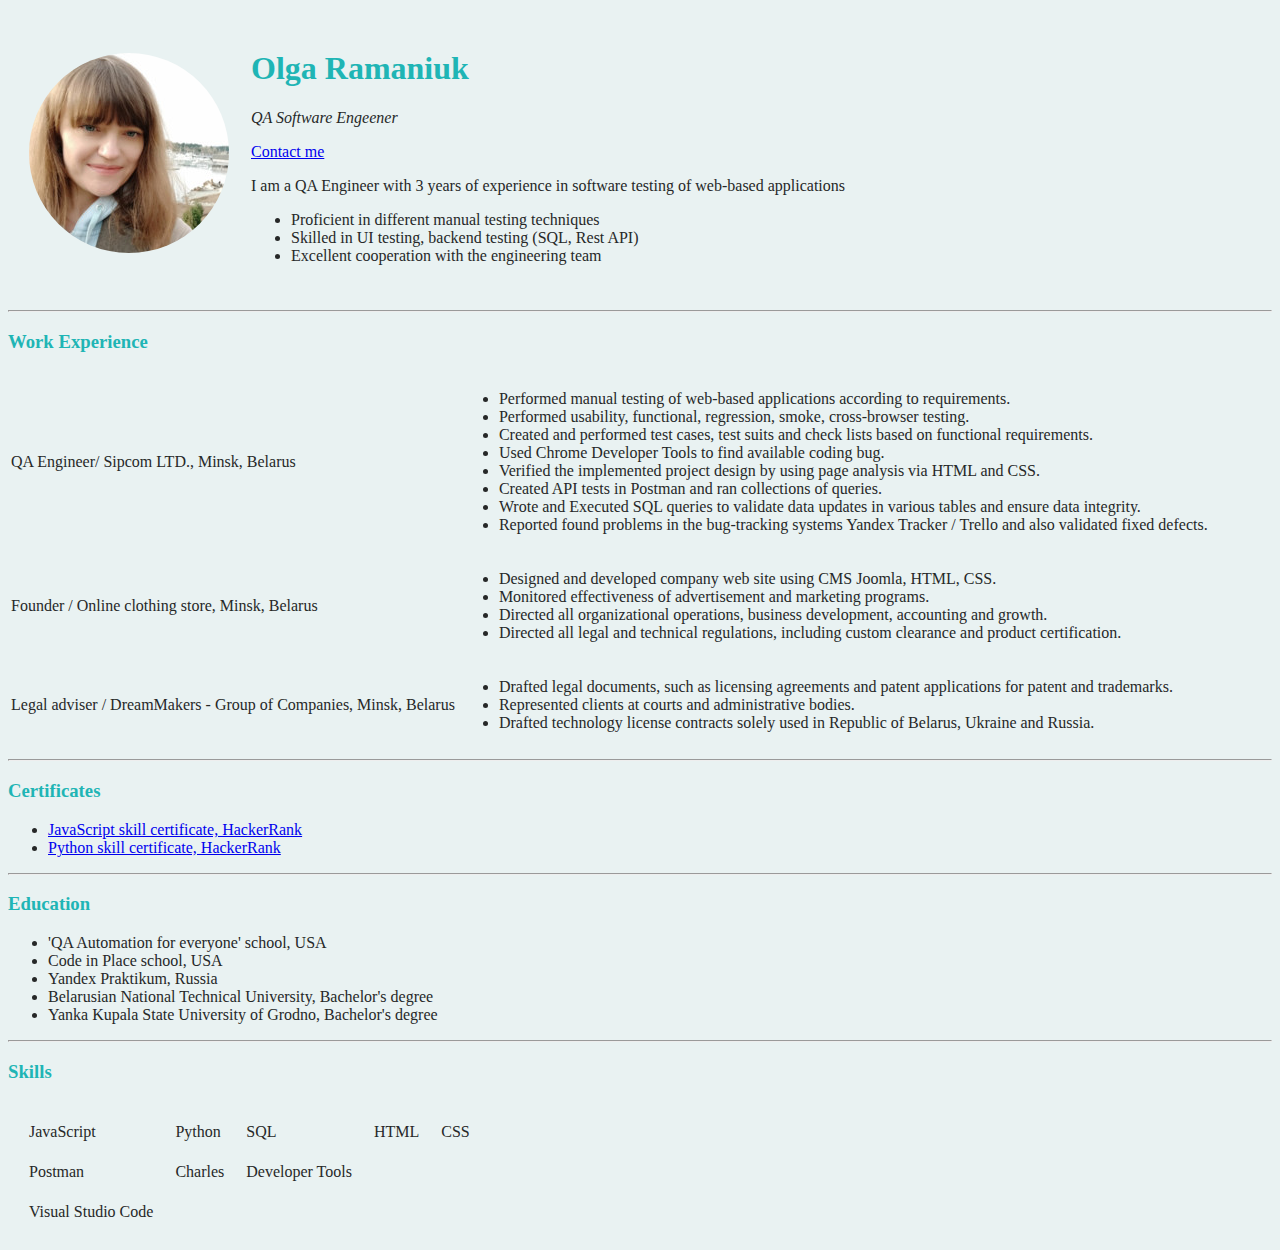
<file: index.html>
<!DOCTYPE html>
<html lang="en">
<head>
    <meta charset="UTF-8">
    <meta http-equiv="X-UA-Compatible" content="IE=edge">
    <meta name="viewport" content="width=device-width, initial-scale=1.0">
    <title>Olga Personal Site</title>
    <link rel="stylesheet" href="css/style.css">
</head>
<body>
    <table cellspacing=20>
        <tr>
            <td>
                <img src="images/img.jpeg" alt="My photo">
            </td>
            <td>
                <h1>Olga Ramaniuk</h1>
                <p><em>QA Software Engeener</em></p>
                <a href="contact-me.html">Contact me</a>
                <p>I am a QA Engineer with 3 years of experience in software testing of web-based applications
                    <ul>
                        <li>Proficient in different manual testing techniques</li>
                        <li>Skilled in UI testing, backend testing (SQL, Rest API) </li>
                        <li>Excellent cooperation with the engineering team</li>
                    </ul>
                </p>
            </td>
        </tr>
    </table>
    <hr>
    <h3>Work Experience</h3>
    <table>
        <tr>
            <td>QA Engineer/ Sipcom LTD., Minsk, Belarus </td>
            <td>
                <ul>
                    <li>Performed manual testing of web-based applications according to requirements.</li>
                    <li>Performed usability, functional, regression, smoke, cross-browser testing.</li>
                    <li>Created and performed test cases, test suits and check lists based on functional requirements.</li>            
                    <li>Used Chrome Developer Tools to find available coding bug.</li>
                    <li>Verified the implemented project design by using page analysis via HTML and CSS.</li>
                    <li>Created API tests in Postman and ran collections of queries.</li>
                    <li>Wrote and Executed SQL queries to validate data updates in various tables and ensure data integrity.</li>
                    <li>Reported found problems in the bug-tracking systems Yandex Tracker / Trello and also validated fixed defects.</li>
                </ul>
            </td>
        </tr>
        <tr>
            <td>
                Founder / Online clothing store, Minsk, Belarus
            </td>
            <td>
                <ul>
                    <li>Designed and developed company web site using CMS Joomla, HTML, CSS.</li>
                    <li>Monitored effectiveness of advertisement and marketing programs.</li>
                    <li>Directed all organizational operations, business development, accounting and growth.</li>
                    <li>Directed all legal and technical regulations, including custom clearance and product certification.</li>
                </ul>
            </td>
        </tr>
        <tr>
            <td>
                Legal adviser  / DreamMakers - Group of Companies, Minsk, Belarus
            </td>
            <td>
                <ul>
                    <li>Drafted legal documents, such as licensing agreements and patent applications for patent and trademarks.</li>
                    <li>Represented clients at courts and administrative bodies.</li>
                    <li>Drafted technology license contracts solely used in Republic of Belarus, Ukraine and Russia.</li>
                </ul>
            </td>
        </tr>
    </table>
    <hr>
    <h3><strong>Certificates</strong></h3>
    <ul>
        <li><a href="https://www.hackerrank.com/certificates/e75018f4ac9e">JavaScript skill certificate, HackerRank</a></li>
        <li><a href="https://www.hackerrank.com/certificates/58121efdbcb0">Python skill certificate, HackerRank</a></li>
    </ul>
    <hr>
    <h3><strong>Education</strong></h3>
    <ul>
        <li>'QA Automation for everyone' school, USA</li>
        <li>Code in Place school, USA </li>
        <li>Yandex Praktikum, Russia </li>
        <li>Belarusian National Technical University, Bachelor's degree</li> 
        <li>Yanka Kupala State University of Grodno, Bachelor's degree</li>        
    </ul>
    <hr>
    <h3>Skills</h3>
    <table cellspacing=20>
        <tr>
            <td>JavaScript</td>
            <td>Python</td>
            <td>SQL</td>
            <td>HTML</td>
            <td>CSS</td>
        </tr>            
        <tr>    
            <td>Postman</td>
            <td>Charles</td>
            <td>Developer Tools</td>
        </tr>
        <tr>
            <td>Visual Studio Code</td>
        </tr>
    </table>

    
</body>
</html>
</file>
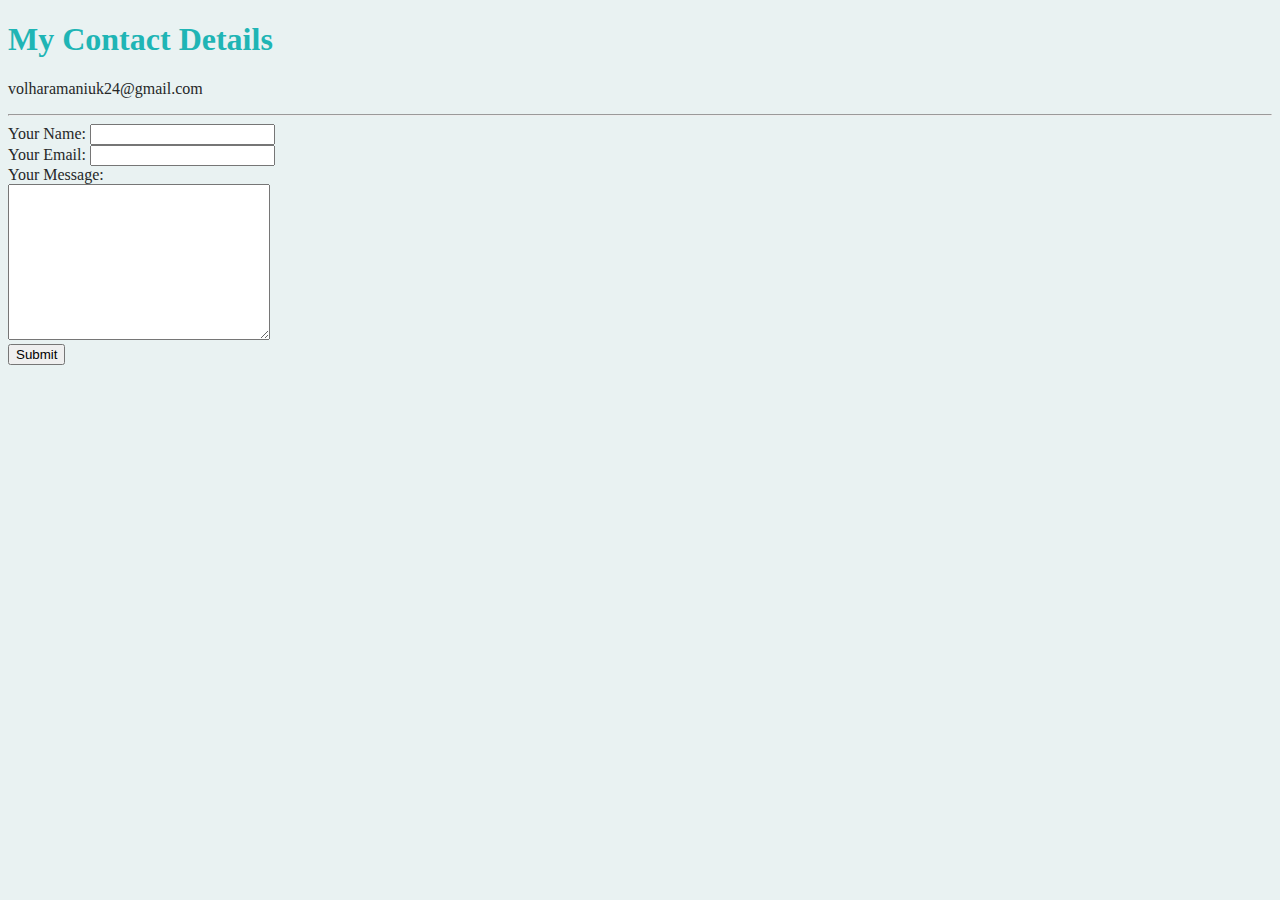
<file: contact-me.html>
<!DOCTYPE html>
<html lang="en">
<head>
    <meta charset="UTF-8">
    <meta http-equiv="X-UA-Compatible" content="IE=edge">
    <meta name="viewport" content="width=device-width, initial-scale=1.0">
    <title>Contact me</title>
    <link rel="stylesheet" href="css/style.css">
</head>
<body>
    <h1>My Contact Details</h1>
    <p>volharamaniuk24@gmail.com</p>  
    <hr> 
    <form action="mailto: 240724oi@gmail.com" method="post" enctype="text/plain">
        <label>Your Name: </label>
        <input type="text" name="yourName" value=""><br>
        <label>Your Email: </label>
        <input type="email" name="yourEmail" value=""><br> 
        <label>Your Message: </label><br>
        <textarea name="yourMessage" rows="10" cols="30"></textarea><br>
        <input type="submit" name="">
    </form> 
</body>
</html>
</file>
<file: css/style.css>
body {
    background-color: #e9f2f2;
    color:#262828;
}

h1, h3 {
    color: #1fb5b5;
}

/* hr {
    border-color: grey;
    border-style: dotted none none;
    border-width: 5px;
    width: 10%;
} */

img {
    border-radius: 50%;
  }
</file>
